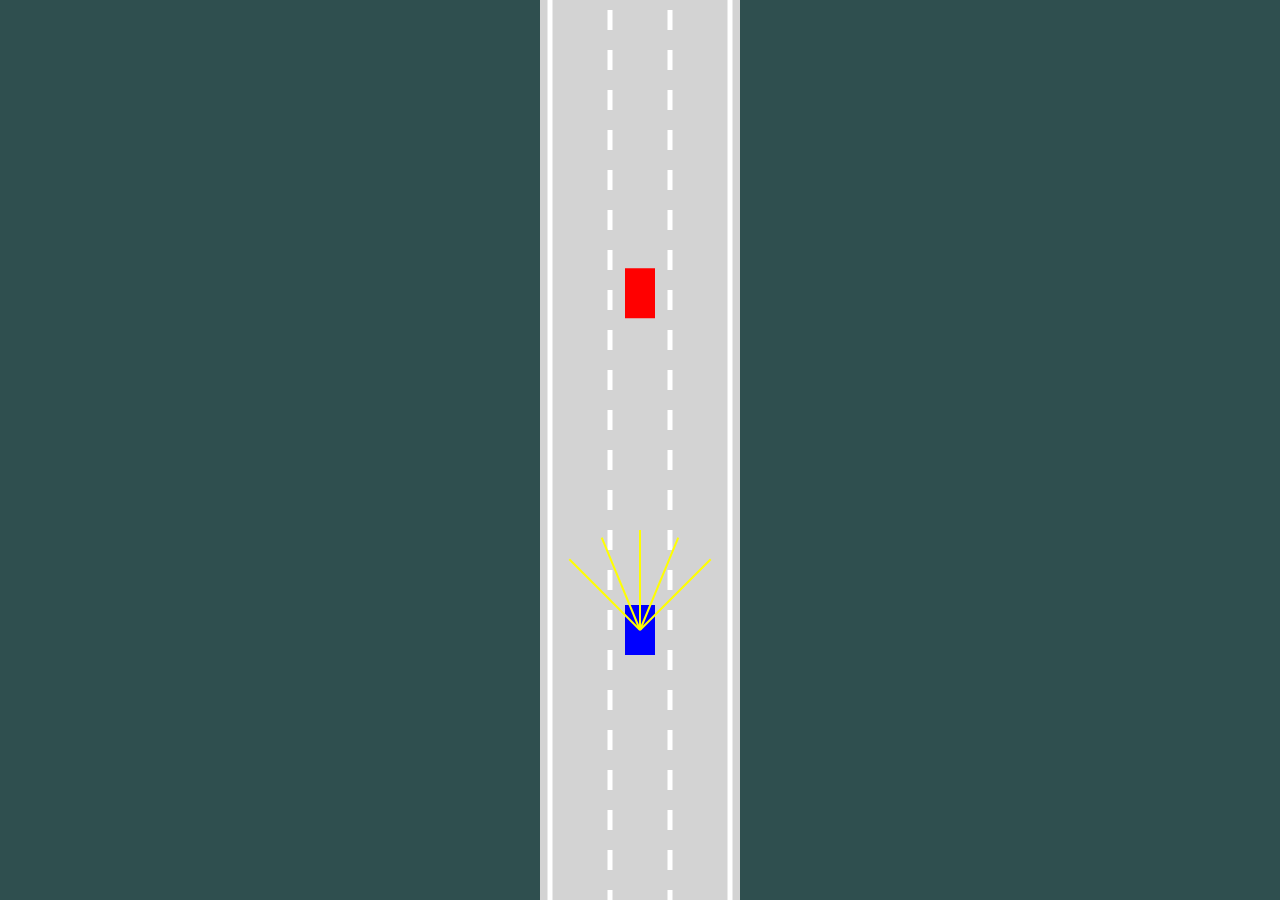
<file: index.html>
<!DOCTYPE html>
<html lang="en">
<head>
    <meta charset="UTF-8">
    <meta name="viewport" content="width=device-width, initial-scale=1.0">
    <title>Self Driving Car</title>
    <link rel="stylesheet" href="style.css">
</head>
<body>
    <canvas id="myCanvas"></canvas>
    <script src="utils.js"></script>
    <script src="sensors.js"></script>

    <script src="road.js"></script>

    <script src="car.js"></script>

    <script src="controls.js"></script>
    <script src="script.js"></script>
    
</body>
</html>
</file>
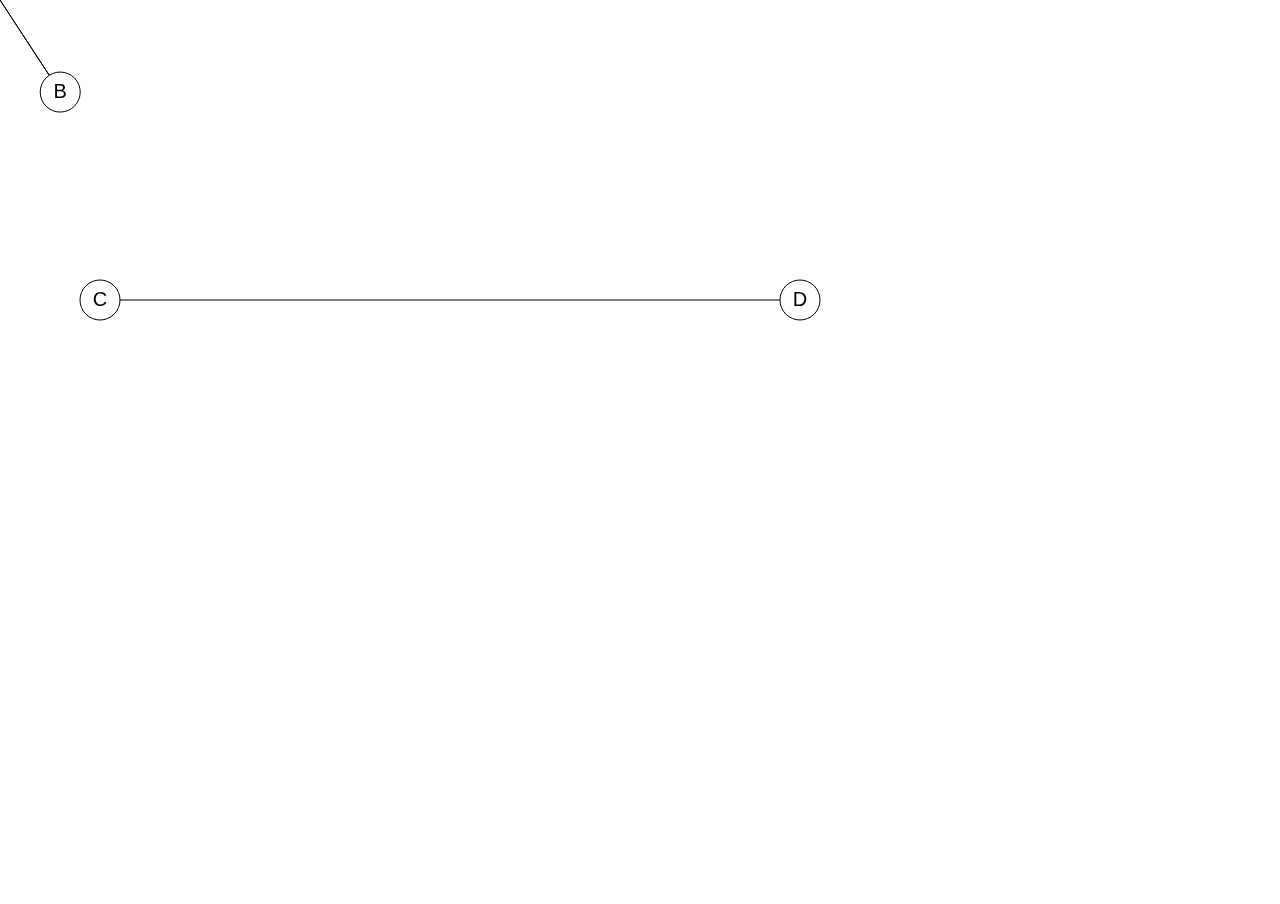
<file: Segment Intersection/index.html>
<!DOCTYPE html>
<html lang="en">
<head>
    <meta charset="UTF-8">
    <meta name="viewport" content="width=device-width, initial-scale=1.0">
    <title>Segment Intersection</title>
    <style> 
        body {
            margin: 0;
            overflow: hidden;
        }
    </style>
</head>
<body>
    <canvas id="myCanvas"></canvas>
    <script src="seg.js"></script>
</body>
</html>
</file>
<file: style.css>
body{
    margin: 0;
    background-color: darkslategray;
    overflow: hidden;
    text-align: center;
}
#myCanvas{
    background-color:lightgray;
    margin: 0 auto;
    display: block;
}
</file>
